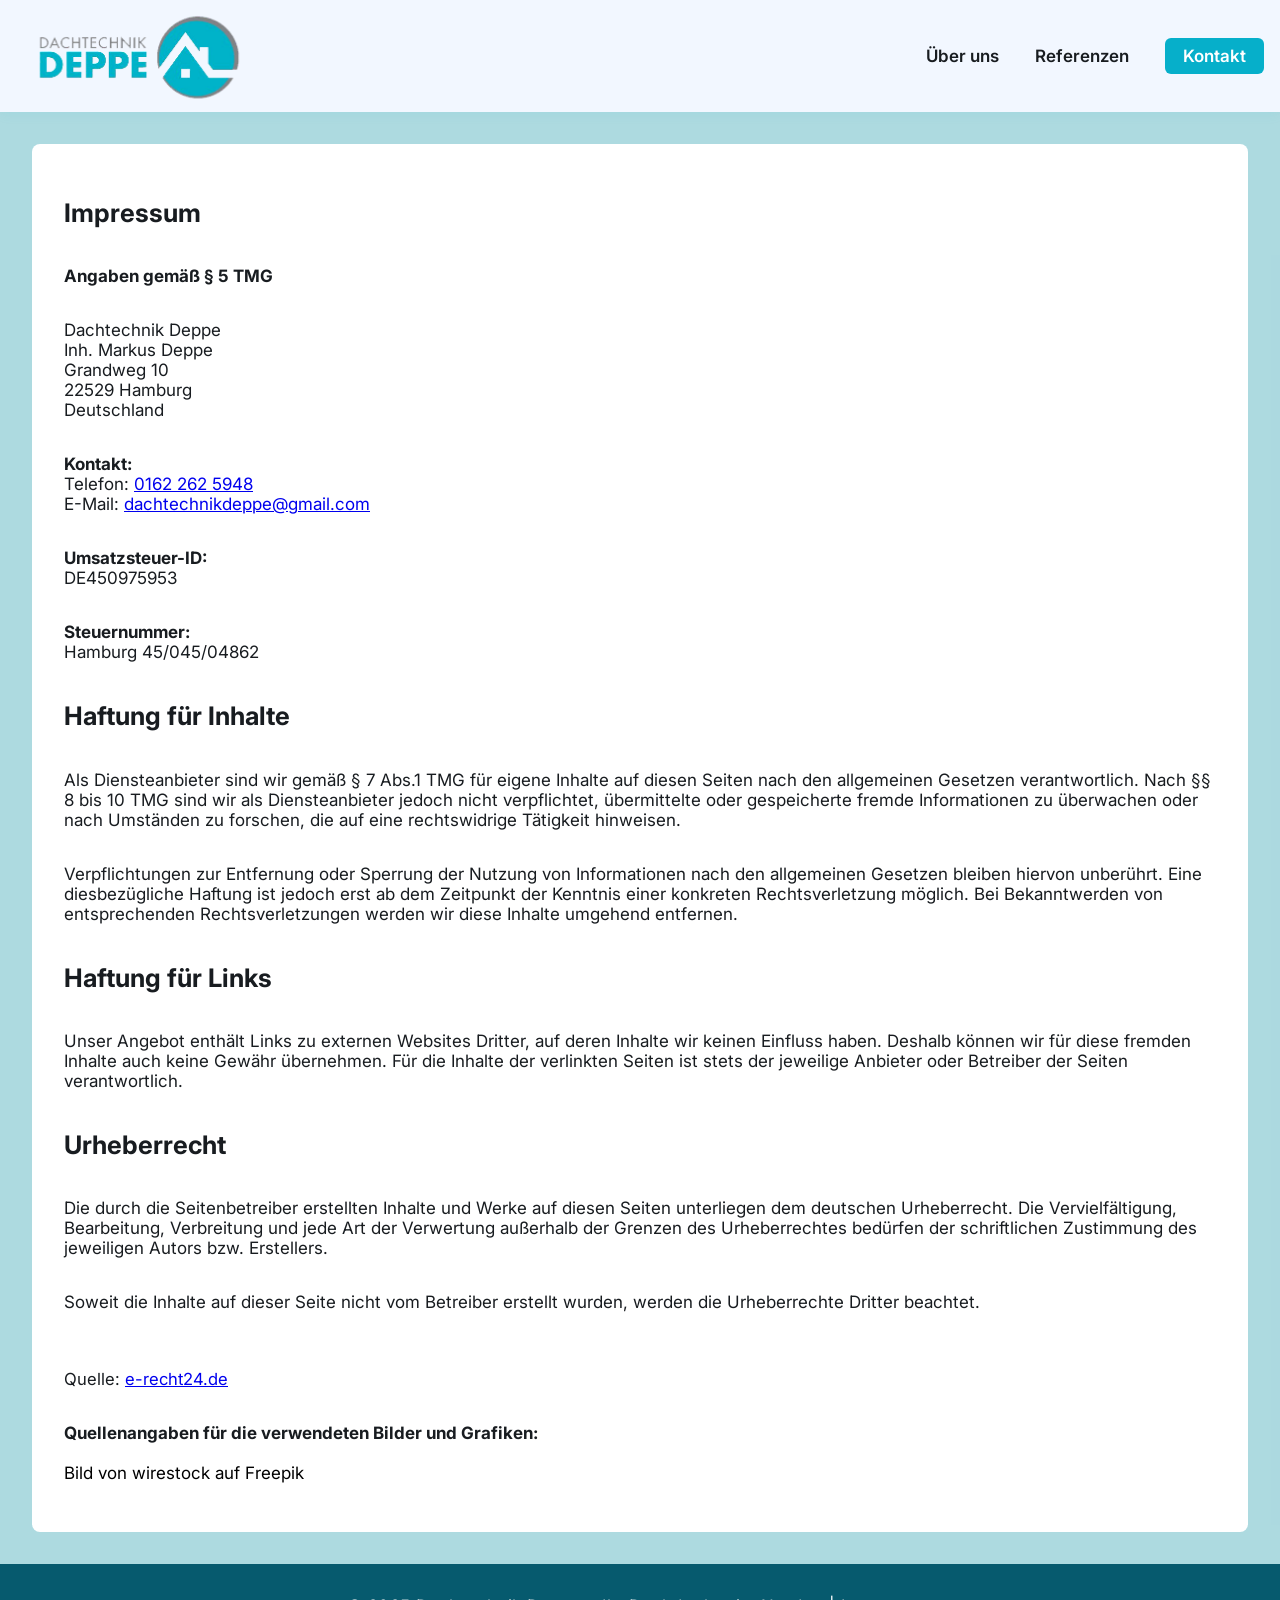
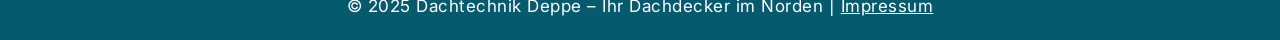
<file: impressum (11.11.2025 16-31-41).html>
<!DOCTYPE html>
<html lang="de">

<head>
  <meta charset="UTF-8" />
  <meta name="viewport" content="width=device-width, initial-scale=1.0" />
  <title>Impressum – Dachtechnik Deppe</title>
  <link rel="stylesheet" href="style.css" />
  <link href="https://fonts.googleapis.com/css?family=Inter:400,600,700&display=swap" rel="stylesheet" />
  <script src="./script.js" defer></script>
</head>

<body class="body-impressum">
  <nav class="navbar">
    <div class="navbar-logo">
      <img loading="lazy" class="deppe-logo" src="img/Mittel (deppe-logo).png" alt="Dachtechnik Deppe">
    </div>
    <ul class="navbar-links">
      <li><a href="index.html#about-us">Über uns</a></li>
      <li><a href="index.html#referenzen">Referenzen</a></li>
      <li><a href="index.html#kontakt" class="nav-cta">Kontakt</a></li>
    </ul>
  </nav>
  <header>
    <section class="hero-impressum">
      <div class="hero-content-impressum" style="margin-top:0;">
        <h1>Impressum</h1>
        <p><strong>Angaben gemäß § 5 TMG</strong></p>
        <p>
          Dachtechnik Deppe<br>
          Inh. Markus Deppe<br>
          Grandweg 10<br>
          22529 Hamburg<br>
          Deutschland
        </p>
        <p>
          <strong>Kontakt:</strong><br>
          Telefon: <a href="tel:+491622625948">0162 262 5948</a><br>
          E-Mail: <a href="mailto:dachtechnikdeppe@gmail.com">dachtechnikdeppe@gmail.com</a>
        </p>
        <p>
          <strong>Umsatzsteuer-ID:</strong><br>
          DE450975953
        </p>
        <p>
          <strong>Steuernummer:</strong><br>
          Hamburg 45/045/04862
        </p>
        <h2>Haftung für Inhalte</h2>
        <p>
          Als Diensteanbieter sind wir gemäß § 7 Abs.1 TMG für eigene Inhalte auf diesen Seiten nach den allgemeinen
          Gesetzen verantwortlich. Nach §§ 8 bis 10 TMG sind wir als Diensteanbieter jedoch nicht verpflichtet,
          übermittelte oder gespeicherte fremde Informationen zu überwachen oder nach Umständen zu forschen, die auf
          eine rechtswidrige Tätigkeit hinweisen.
        </p>
        <p>
          Verpflichtungen zur Entfernung oder Sperrung der Nutzung von Informationen nach den allgemeinen Gesetzen
          bleiben hiervon unberührt. Eine diesbezügliche Haftung ist jedoch erst ab dem Zeitpunkt der Kenntnis einer
          konkreten Rechtsverletzung möglich. Bei Bekanntwerden von entsprechenden Rechtsverletzungen werden wir diese
          Inhalte umgehend entfernen.
        </p>
        <h2>Haftung für Links</h2>
        <p>
          Unser Angebot enthält Links zu externen Websites Dritter, auf deren Inhalte wir keinen Einfluss haben. Deshalb
          können wir für diese fremden Inhalte auch keine Gewähr übernehmen. Für die Inhalte der verlinkten Seiten ist
          stets der jeweilige Anbieter oder Betreiber der Seiten verantwortlich.
        </p>
        <h2>Urheberrecht</h2>
        <p>
          Die durch die Seitenbetreiber erstellten Inhalte und Werke auf diesen Seiten unterliegen dem deutschen
          Urheberrecht. Die Vervielfältigung, Bearbeitung, Verbreitung und jede Art der Verwertung außerhalb der Grenzen
          des Urheberrechtes bedürfen der schriftlichen Zustimmung des jeweiligen Autors bzw. Erstellers.
        </p>
        <p>
          Soweit die Inhalte auf dieser Seite nicht vom Betreiber erstellt wurden, werden die Urheberrechte Dritter
          beachtet.
        </p>
        <p style="margin-top:40px;font-size:0.98em;">
          Quelle: <a href="https://www.e-recht24.de" target="_blank" rel="noopener">e-recht24.de</a>
        </p>
        <p>
          <strong>Quellenangaben für die verwendeten Bilder und Grafiken:</strong><br>
          <a class="impressum-quellangaben"
            href="https://de.freepik.com/fotos-kostenlos/vertikale-nahaufnahme-des-niedrigen-winkels-des-schwarzen-daches-eines-gebaeudes_9931749.htm"><br>Bild
            von wirestock auf Freepik</a>
        </p>
      </div>

    </section>
  </header>

  <footer class="footer">
    <div>
      &copy; 2025 Dachtechnik Deppe – Ihr Dachdecker im Norden |
      <a href="impressum.html">Impressum</a>
    </div>
  </footer>
</body>

</html>
</file>
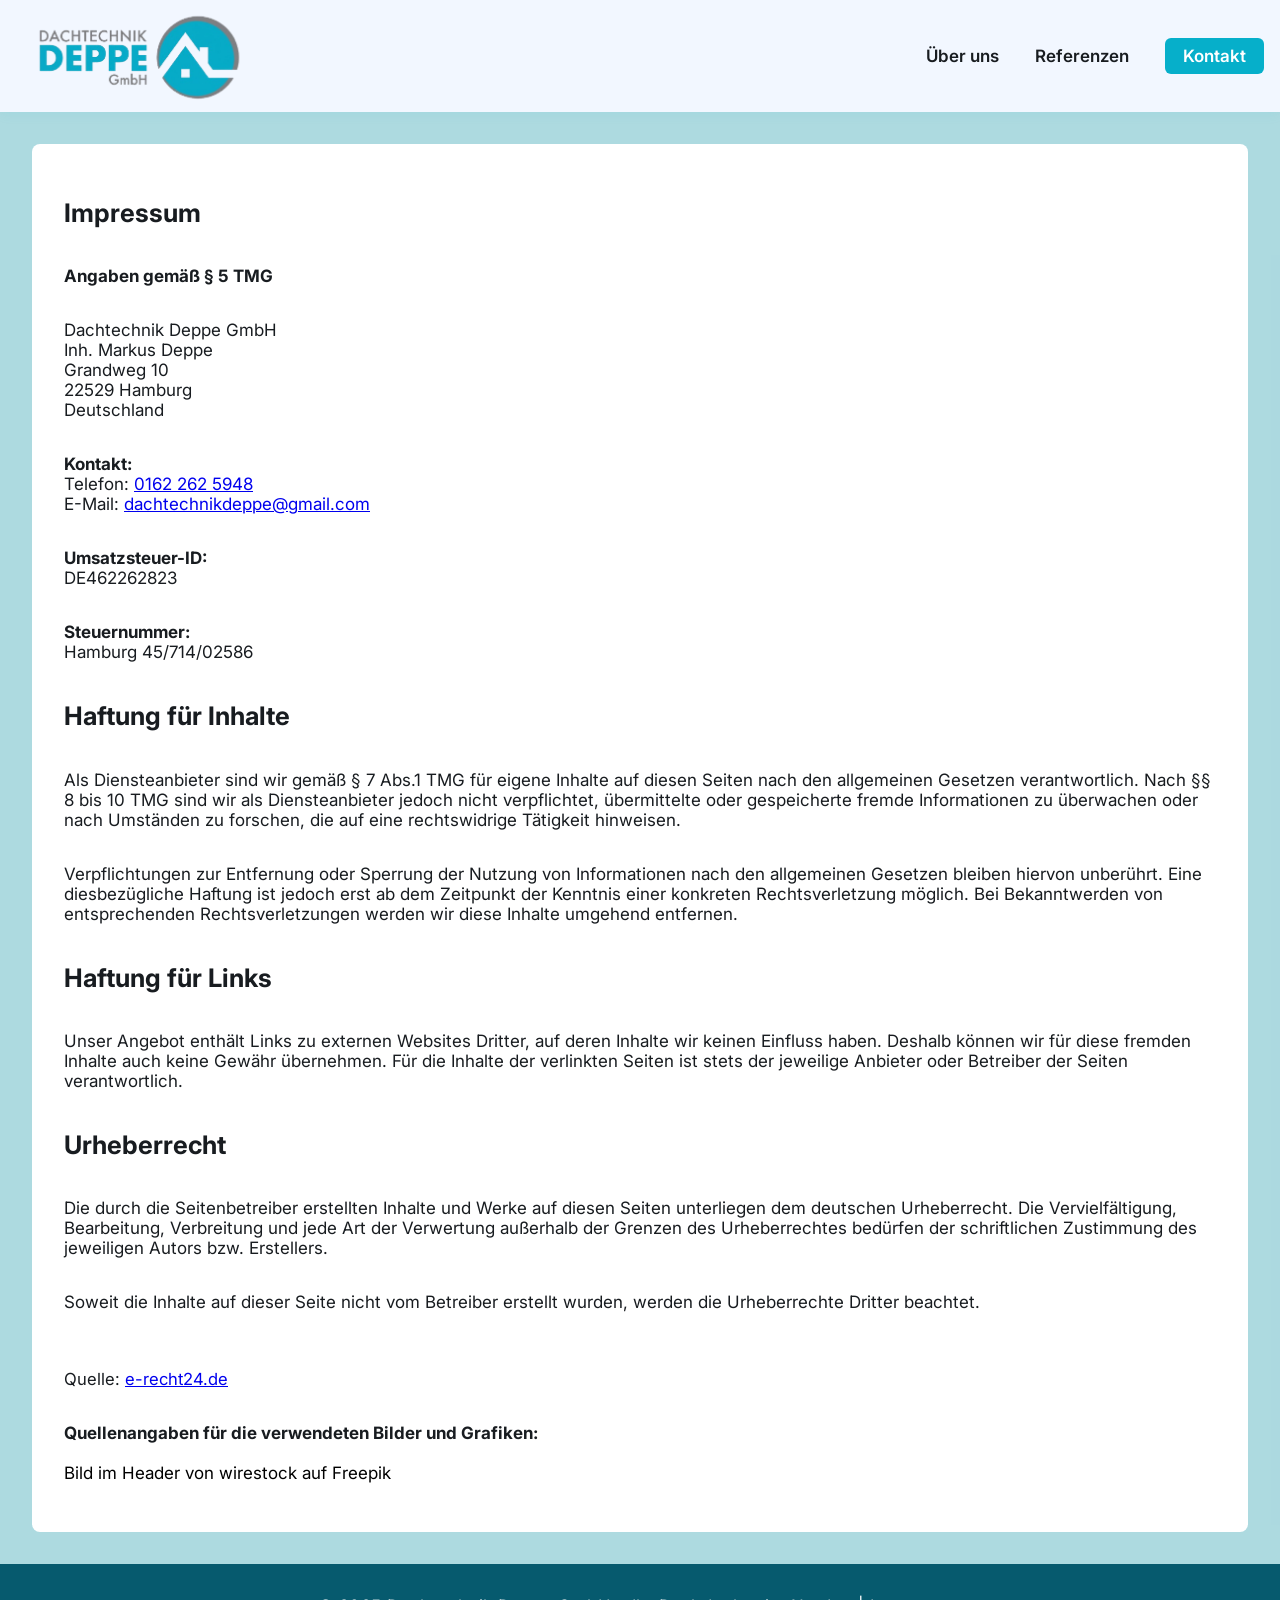
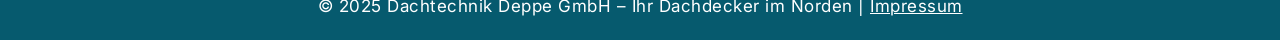
<file: impressum.html>
<!DOCTYPE html>
<html lang="de">

<head>
  <meta charset="UTF-8" />
  <meta name="viewport" content="width=device-width, initial-scale=1.0" />
  <title>Impressum – Dachtechnik Deppe</title>
  <link rel="stylesheet" href="style.css" />
  <link href="https://fonts.googleapis.com/css?family=Inter:400,600,700&display=swap" rel="stylesheet" />
  <script src="./script.js" defer></script>
  <link rel="icon" type="image/png" href="/favicon-96x96.png" sizes="96x96" />
  <link rel="icon" type="image/svg+xml" href="/favicon.svg" />
  <link rel="shortcut icon" href="/favicon.ico" />
  <link rel="apple-touch-icon" sizes="180x180" href="/apple-touch-icon.png" />
  <meta name="apple-mobile-web-app-title" content="Dach Deppe" />
  <link rel="manifest" href="/site.webmanifest" />
</head>

<body class="body-impressum">
  <nav class="navbar">
    <div class="navbar-logo">
      <img loading="lazy" class="deppe-logo" src="img/deppe_gmbh_logo_2026.png" alt="Dachtechnik Deppe">
    </div>
    <ul class="navbar-links">
      <li><a href="index.html#about-us">Über uns</a></li>
      <li><a href="index.html#referenzen">Referenzen</a></li>
      <li><a href="index.html#kontakt" class="nav-cta">Kontakt</a></li>
    </ul>
  </nav>
  <header>
    <section class="hero-impressum">
      <div class="hero-content-impressum" style="margin-top:0;">
        <h1>Impressum</h1>
        <p><strong>Angaben gemäß § 5 TMG</strong></p>
        <p>
          Dachtechnik Deppe GmbH<br>
          Inh. Markus Deppe<br>
          Grandweg 10<br>
          22529 Hamburg<br>
          Deutschland
        </p>
        <p>
          <strong>Kontakt:</strong><br>
          Telefon: <a href="tel:+491622625948">0162 262 5948</a><br>
          E-Mail: <a href="mailto:dachtechnikdeppe@gmail.com">dachtechnikdeppe@gmail.com</a>
        </p>
        <p>
          <strong>Umsatzsteuer-ID:</strong><br>
          DE462262823
        </p>
        <p>
          <strong>Steuernummer:</strong><br>
          Hamburg 45/714/02586
        </p>
        <h2>Haftung für Inhalte</h2>
        <p>
          Als Diensteanbieter sind wir gemäß § 7 Abs.1 TMG für eigene Inhalte auf diesen Seiten nach den allgemeinen
          Gesetzen verantwortlich. Nach §§ 8 bis 10 TMG sind wir als Diensteanbieter jedoch nicht verpflichtet,
          übermittelte oder gespeicherte fremde Informationen zu überwachen oder nach Umständen zu forschen, die auf
          eine rechtswidrige Tätigkeit hinweisen.
        </p>
        <p>
          Verpflichtungen zur Entfernung oder Sperrung der Nutzung von Informationen nach den allgemeinen Gesetzen
          bleiben hiervon unberührt. Eine diesbezügliche Haftung ist jedoch erst ab dem Zeitpunkt der Kenntnis einer
          konkreten Rechtsverletzung möglich. Bei Bekanntwerden von entsprechenden Rechtsverletzungen werden wir diese
          Inhalte umgehend entfernen.
        </p>
        <h2>Haftung für Links</h2>
        <p>
          Unser Angebot enthält Links zu externen Websites Dritter, auf deren Inhalte wir keinen Einfluss haben. Deshalb
          können wir für diese fremden Inhalte auch keine Gewähr übernehmen. Für die Inhalte der verlinkten Seiten ist
          stets der jeweilige Anbieter oder Betreiber der Seiten verantwortlich.
        </p>
        <h2>Urheberrecht</h2>
        <p>
          Die durch die Seitenbetreiber erstellten Inhalte und Werke auf diesen Seiten unterliegen dem deutschen
          Urheberrecht. Die Vervielfältigung, Bearbeitung, Verbreitung und jede Art der Verwertung außerhalb der Grenzen
          des Urheberrechtes bedürfen der schriftlichen Zustimmung des jeweiligen Autors bzw. Erstellers.
        </p>
        <p>
          Soweit die Inhalte auf dieser Seite nicht vom Betreiber erstellt wurden, werden die Urheberrechte Dritter
          beachtet.
        </p>
        <p style="margin-top:40px;font-size:0.98em;">
          Quelle: <a href="https://www.e-recht24.de" target="_blank" rel="noopener">e-recht24.de</a>
        </p>
        <p>
          <strong>Quellenangaben für die verwendeten Bilder und Grafiken:</strong><br>
          <a class="impressum-quellangaben"
            href="https://de.freepik.com/fotos-kostenlos/vertikale-nahaufnahme-des-niedrigen-winkels-des-schwarzen-daches-eines-gebaeudes_9931749.htm"><br>Bild im Header
            von wirestock auf Freepik</a>
        </p>
      </div>

    </section>
  </header>

  <footer class="footer">
    <div>
      &copy; 2025 Dachtechnik Deppe GmbH – Ihr Dachdecker im Norden |
      <a href="impressum.html">Impressum</a>
    </div>
  </footer>
</body>

</html>
</file>
<file: style.css>
:root {
  --hauptfarbe: rgb(6, 175, 202);
  --hauptfarbe-dunkel: rgb(0, 140, 160);
  --hauptfarbe-hell: rgb(255, 255, 255);
  --bg-hell: #f7fbfc;
  --bg-section: #fff;
  --bg-footer: #065a6e;
  --text: #181c20;
  --text-light: #fff;
  --shadow: 0 4px 24px rgba(6, 175, 202, 0.08);
  --radius: 14px;
  --transition: 0.2s;
}

html {
  scroll-behavior: smooth;
}

body {
  font-family: "Inter", Arial, sans-serif;
  font-size: 17px;
  color: var(--text);
  background: var(--bg-hell);
  margin: 0;
  padding: 0;
}

.header {
  height: 90vh;
  position: relative;
  background-image: url("img/head_bg_pic_roof.jpg");
  background-size: cover;
  background-position: center;
  background-repeat: no-repeat;
}

.header::before {
  content: "";
  position: absolute;
  inset: 0;
  background: rgba(255, 255, 255, 0.4);
  z-index: 0;
}

.header > * {
  position: relative;
  z-index: 1;
}

.navbar {
  height: 112px;
  display: flex;
  align-items: center;
  justify-content: space-between;
  padding: 0 16px;
  background: rgb(242, 247, 255);
  box-shadow: 0 2px 12px rgba(6, 175, 202, 0.07);
  position: sticky;
  top: 0;
  z-index: 200;
  transition: height 0.6s cubic-bezier(0.4,0,0.2,1), padding 0.6s cubic-bezier(0.4,0,0.2,1);
  overflow: hidden; /* WICHTIG für smoothes Verkleinern */
}

.navbar-logo {
  font-weight: 700;
  font-size: 1.3em;
  letter-spacing: 1px;
  color: var(--hauptfarbe-dunkel);
}

.deppe-logo {
  height: 160px;
  transition: height 0.6s cubic-bezier(0.4,0,0.2,1);
  display: block;
  object-fit: contain;
}

.deppe-logo.logo-small {
  height: 120px !important;
}

.navbar-links {
  list-style: none;
  display: flex;
  gap: 36px;
  margin: 0;
  padding: 0;
}

.navbar-links a {
  color: var(--text);
  text-decoration: none;
  font-weight: 600;
  font-size: 1em;
  padding: 8px 0;
  border-bottom: 2px solid transparent;
  transition: border var(--transition), color var(--transition);
}

.navbar-links a:hover,
.navbar-links .nav-cta {
  color: var(--hauptfarbe);
  border-bottom: 2px solid var(--hauptfarbe);
}

.nav-cta {
  color: #fff !important;
  background: var(--hauptfarbe);
  border-radius: 6px;
  padding: 8px 18px !important;
  border: none !important;
  transition: background var(--transition), color var(--transition);
}

.nav-cta:hover {
  background: var(--hauptfarbe-dunkel);
  color: #fff !important;
}

.navbar.navbar-small {
  height: 80px !important;
  padding: 0 3vw !important;
}

.hero {
  display: flex;
  align-items: flex-start;
  justify-content: center;
  min-height: 60vh;
  padding: 12vw;
  position: relative;
}

.hero-content {
  background: rgba(255, 255, 255, 0.95);
  padding: 32px;
  border-radius: var(--radius);
  box-shadow: var(--shadow);
  min-height: auto;
  margin-top: 64px;
  margin: 0 80px 0 80px;
  width: 900px;
}

.hero-content h1 {
  font-size: 2.333em;
  font-weight: 700;
  margin: 0 0 18px 0;
  color: var(--text);
}
.hero-content h2 {
  font-size: 1.2em;
  font-weight: 600;
  color: rgb(0, 140, 160,0.7);
}

.hero-content p {
  font-size: 1.125em;
  margin: 0 0 32px 0;
  color: var(--text);
  line-height: 1.5;
  padding-top: 16px;
}

.btn-primary {
  display: inline-block;
  background: var(--hauptfarbe);
  color: #fff;
  border: none;
  border-radius: 8px;
  font-size: 1.1em;
  font-weight: 600;
  padding: 12px 32px;
  text-decoration: none;
  box-shadow: 0 4px 16px rgba(6, 175, 202, 0.13);
  transition: background var(--transition);
  cursor: pointer;
}

.btn-primary:hover {
  background: var(--hauptfarbe-dunkel);
}

.btn-outline {
  display: inline-block;
  background: none;
  border: 2px solid var(--hauptfarbe);
  color: var(--hauptfarbe);
  border-radius: 8px;
  padding: 10px 28px;
  font-size: 1em;
  font-weight: 600;
  margin-top: 24px;
  text-decoration: none;
  transition: background var(--transition), color var(--transition);
  cursor: pointer;
}

.btn-outline:hover {
  background: var(--hauptfarbe);
  color: #fff;
}

main {
  width: 100%;
  margin: 0 auto;
}

.about-services {
  display: flex;
  gap: 48px;
  justify-content: center;
  flex-direction: column;
  align-items: center;
  padding: 80px 5vw 24px 5vw;
  background: rgba(215, 215, 215, 0.456);
  /* rgb(6, 90, 110, 0.75) */
}

.about p {
  line-height: 32px;
  text-wrap: balance;
}

.about,
.services {
  background: var(--bg-section);
  border-radius: var(--radius);
  box-shadow: var(--shadow);
  padding: 60px 32px;
  flex: 1 1 340px;
  /* min-width: 280px;
  max-width: 500px; */
  width: 100%;
  display: flex;
  flex-direction: column;
  align-items: flex-start;
}
.services {
  display: flex;
}

.service-row {
  width: 100%;
  display: flex;
  justify-content: space-evenly;
}

.about h2,
.services h2 {
  color: var(--hauptfarbe-dunkel);
  margin-top: 0;
}

.service-list {
  width: 100%;
  display: flex;
  flex-direction: column;
  justify-content: center;
  align-items: center;
  gap: 28px;
  margin-top: 18px;
}

.service-list p {
  line-height: 24px;
}

.service-card {
  display: flex;
  align-items: center;
  width: 500px;
  gap: 18px;
  background: #f7fbfc;
  border-radius: 8px;
  padding: 18px 18px 14px 18px;
  box-shadow: 0 2px 8px rgba(6, 175, 202, 0.3);
}

.service-icon {
  font-size: 2em;
  margin-top: 2px;
}

.service-card h3 {
  margin: 0 0 6px 0;
  color: var(--hauptfarbe);
  font-size: 1.1em;
}

.service-card p {
  margin: 0;
  color: var(--text);
  font-size: 1em;
}

.references-section {
  background: rgba(215, 215, 215, 0.456);
  padding: 80px 0 80px 0;
  text-align: center;
}

.references-section h2 {
  color: var(--hauptfarbe-dunkel);
  margin-top: 0;
  margin-bottom: 80px;
}

.references-list {
  display: flex;
  justify-content: center;
  gap: 36px;
  padding: 0 32px;
  /* flex-wrap: wrap; */
}

.margin-top-40px {
  margin-top: 40px;
}

.reference-card {
  background: #fff;
  border-radius: var(--radius);
  box-shadow: var(--shadow);
  width: 33%;
  height: auto;
  overflow: hidden;
  text-align: left;
  transition: transform 0.18s, box-shadow 0.18s;
  display: flex;
  flex-direction: column;
}

.reference-card:hover {
  transform: translateY(-6px) scale(1.03);
  box-shadow: 0 8px 32px rgba(6, 175, 202, 0.13);
}

.reference-card img {
  width: 100%;
  height: 350px;
  object-fit: cover;
  border-bottom: 3px solid var(--hauptfarbe);
  display: block;
}

.reference-card > div {
  padding: 22px 22px 18px 22px;
  display: flex;
  flex-direction: column;
  gap: 8px;
}

.reference-card h4 {
  margin: 0 0 6px 0;
  color: var(--hauptfarbe);
  font-size: 1.13em;
  font-weight: 700;
  letter-spacing: 0.2px;
}

.reference-card p {
  margin: 0;
  color: var(--text);
  font-size: 1em;
  line-height: 1.6;
}

.contact-section {
  background: rgba(215, 215, 215, 0.456);
  padding-bottom: 60px;
  text-align: center;
}

.contact-section h2 {
  color: var(--hauptfarbe-dunkel);
  margin: 0;
  padding-bottom: 60px;
}

.contact-form {
  display: flex;
  flex-direction: column;
  align-items: center;
  gap: 18px;
  margin-bottom: 32px;
}

.form-row {
  display: flex;
  gap: 18px;
  width: 100%;
  max-width: 700px;
}

.contact-form input,
.contact-form textarea {
  width: 100%;
  max-width: 340px;
  padding: 12px;
  border-radius: 8px;
  border: 1.5px solid #d0eaf0;
  font-size: 1em;
  color: var(--text);
  background: #f7fbfc;
  transition: border var(--transition);
  font-family: inherit;
}

.contact-form input:focus,
.contact-form textarea:focus {
  outline: none;
  border: 2px solid var(--hauptfarbe);
}

.contact-info {
  color: var(--text);
  font-size: 1em;
  margin-top: 12px;
}

.contact-info strong {
  color: var(--hauptfarbe-dunkel);
}

.phonenumber {
  text-decoration: none;
  color: rgba(66, 14, 196, 0.87);
}

.footer {
  background: var(--bg-footer);
  color: #fff;
  text-align: center;
  padding: 32px 0 24px 0;
  font-size: 1em;
  letter-spacing: 0.5px;
}

.footer a {
  color: #fff;
  text-decoration: underline;
  transition: color var(--transition);
}

.footer a:hover {
  color: var(--hauptfarbe);
}
.image-row {
  display: flex;
  gap: 24px;
  justify-content: center;
  margin: 48px 0 0 0;
}
.row-img {
  width: 250px;
  height: 300px;
  object-fit: cover;
  border-radius: 8px;
  box-shadow: 0 2px 8px rgba(6,175,202,0.13);
  cursor: pointer;
  transition: transform 0.2s;
}
.row-img:hover {
  transform: scale(1.04);
}
.img-overlay {
  display: none;
  position: fixed;
  top: 0; left: 0;
  width: 100vw; height: 100vh;
  background: rgba(0,0,0,0.8);
  z-index: 99999;
  align-items: center;
  justify-content: center;
  flex-direction: column;
}
.img-overlay.active {
  display: flex;
}
.img-overlay img {
  max-width: 90vw;
  max-height: 90vh;
  border-radius: 12px;
  box-shadow: 0 4px 32px rgba(0,0,0,0.3);
}
.close-overlay {
  position: absolute;
  top: 32px;
  right: 48px;
  background: #06afca;
  color: #fff;
  border: none;
  border-radius: 6px;
  padding: 12px 24px;
  font-size: 1.2em;
  cursor: pointer;
}

.custom-slider {
  display: none;
}
.slider-img-wrapper {
  width: 250px;
  height: 300px;
  display: flex;
  align-items: center;
  justify-content: center;
  overflow: hidden;
  border-radius: 8px;
  box-shadow: 0 2px 8px rgba(6,175,202,0.13);
  background: rgba(215, 215, 215, 0.456);
  transition: width 0.2s, height 0.2s;
}
.slider-single-img {
  width: 100%;
  height: 100%;
  object-fit: cover;
  border-radius: 8px;
  cursor: pointer;
  user-select: none;
  transition: transform 0.4s cubic-bezier(0.4,0,0.2,1);
}
.slider-arrow {
  background: var(--hauptfarbe, #06afca);
  color: #fff;
  border: none;
  border-radius: 50%;
  width: 44px;
  height: 44px;
  font-size: 2em;
  cursor: pointer;
  transition: background 0.2s, opacity 0.2s;
  box-shadow: 0 2px 8px rgba(6,175,202,0.13);
  opacity: 1;
}








/* IMPRESSUM */
.hero-impressum {
  height: auto;
  background-color: rgb(0, 140, 160,0.3);
  padding-top: 32px;
  padding-bottom: 32px;
}
.hero-content-impressum {
  display: flex;
  flex-direction: column;
  justify-content: center;
  margin-left: 32px;
  margin-right: 32px;
  background-color: white;
  padding: 32px;
  border-radius: 8px;
}
.impressum-quellangaben {
  text-decoration: none;
  color: black;
}
.slider-arrow:disabled {
  opacity: 0.4;
  cursor: not-allowed;
}













.overlay-description {
  color: #fff;
  font-size: 0.8em;
  line-height: 20px;
  margin-top: 24px;
  text-align: center;
  max-width: 90vw;
  background: rgba(0,0,0,0.4);
  padding: 12px 18px;
  border-radius: 8px;
}












/* iPhone 15 Pro & kleine Smartphones */
@media (max-width: 700px) {
  html, body {
    font-size: 16px !important;
    padding: 0;
    margin: 0;
    background: var(--bg-hell);
  }
  .navbar {
    height: 64px;
    padding: 0 16px;
    justify-content: center;
    box-shadow: none;
    background: rgba(242,247,255,0.98);
  }
  .navbar.navbar-small {
    height: 64px !important;
  }
  .navbar-logo {
    display: flex !important;
    justify-content: center;
    align-items: center;
    width: 100%;
  }
  .deppe-logo {
    height: 96px !important;
    margin: 0 auto;
    display: block;
  }
  .deppe-logo.logo-small {
    height: 96px !important;
  }
  .navbar-links,
  .nav-cta {
    display: none !important;
  }
  .header {
    /* min-height: unset; */
    height: 80vh;
    padding: 0;
    background-size: cover;
    background-position: center;
  }
  .hero {
    flex-direction: column;
    align-items: center;
    padding: 6vw 0 2vw 0;
    /* min-height: unset; */
    height: 50vh;
  }
  .hero-content {
    width: 80%;
    margin: 0;
    padding: 14px ;
    font-size: 1em;
    text-align: center;
    border-radius: 10px;
  }
  .hero-content h1 {
    font-size: 2em;
    margin-bottom: 10px;
  }
  .hero-content p {
    font-size: 1em;
    margin-bottom: 18px;
  }
  .btn-primary, .btn-outline {
    width: 100%;
    font-size: 1em;
    padding: 10px 0;
    margin-top: 8px;
  }
  .about-services {
    flex-direction: column;
    gap: 10px;
    padding: 18px 16px 32px 16px;
    align-items: center;
  }
  .about, .services {
    padding: 14px 4px;
    font-size: 0.98em;
    align-items: center;
    text-align: center;
    min-width: unset;
    max-width: 100%;
  }
  .about p {
    line-height: 22px;
    text-wrap: balance;
    padding: 0 8px;
  }
  .service-row {
    display: flex;
    flex-direction: column;
  }
  .service-list {
    gap: 32px;
  }
  .service-left {
    margin-bottom: 6px;
  }
  .service-right {
    margin-top: 6px;
  }
  .service-card {
    width: 90%;
    padding: 8px 4px 8px 4px;
    gap: 4px;
    align-items: center;
    text-align: center;
  }
  .service-icon {
    font-size: 1.2em;
  }
  .references-section {
    padding: 18px 0 18px 0;
  }
  .references-section h2 {
    margin-bottom: 18px;
    font-size: 1.8em;
  }
  .references-list {
    flex-direction: column;
    gap: 40px;
    padding: 32px;
    align-items: center;
  }
  .reference-card {
    width: 100%;
    height: auto
  }
  .reference-card img {
    height: 140px;
    width: 100%;
    object-fit: cover;
  }
  .reference-card > div {
    padding: 16px 8px 16px 8px;
    gap: 2px;
  }
  .reference-card h4 {
    display: flex;
    font-size: 0.98em;
    justify-content: center;
    text-align: center;
  }
  .reference-card p {
    display: flex;
    font-size: 0.95em;
    justify-content: center;
    text-align: center;
    padding-bottom: 8px;
  }
  .contact-section {
    display: flex;
    flex-direction: column;
    justify-content: center;
    padding-left: 32px;
    padding-right: 32px;
    box-sizing: border-box;
    width: 100%;
  }
  .contact-section h2 {
    font-size: 1.5em;
  }
  .contact-form {
    width: 100%;
    max-width: 400px;
    margin: 0 auto;
    display: flex;
    flex-direction: column;
    align-items: center;
  }
  .contact-form .form-row {
    width: 100%;
    display: flex;
    flex-direction: column;
    align-items: center;
    margin-bottom: 16px;
  }
  .contact-form input,
  .contact-form textarea {
    width: 100%;
    max-width: 100%;
    box-sizing: border-box;
    margin: 0;
    display: block;
  }
  .btn-primary,
  .btn-outline {
    width: 100%;
    font-size: 1em;
    padding: 8px 0;
    margin-top: 6px;
  }
  .contact-info {
    font-size: 0.95em;
    text-align: center;
  }
  .footer {
    padding: 10px 0 8px 0;
    font-size: 0.95em;
    text-align: center;
  }
  .image-row {
    display: flex;
    flex-direction: row;
    gap: 12px;
    overflow-x: auto;
    overflow-y: hidden;
    scroll-snap-type: x mandatory;
    -webkit-overflow-scrolling: touch;
    margin: 24px 0 0 0;
    padding-bottom: 12px;
  }
  .row-img {
    width: 80vw;
    min-width: 80vw;
    max-width: 90vw;
    height: 180px;
    border-radius: 8px;
    scroll-snap-align: center;
    flex-shrink: 0;
  }
  .custom-slider {
    padding-top: 40px;
    padding-bottom: 40px;
    gap: 8px;
    display: flex;
    align-items: center;
    justify-content: center;
    background: rgba(215, 215, 215, 0.456);
  }
  .slider-img-wrapper {
    width: 65vw;
    max-width: 98vw;
    height: auto;
    aspect-ratio: 5/6;
    background: (215, 215, 215, 0.456);
  }
  .slider-single-img {
    height: auto;
    aspect-ratio: 5/6;
  }
}




/* iPad Pro 11" (834px x 1194px) – großzügiges Layout */
@media (min-width: 700px) and (max-width: 1200px) {
  .body {
    padding: 0;
  }
  .navbar {
    height: 90px;
    padding: 0 16px;
  }
  .deppe-logo {
    height: 64px;
  }
  .deppe-logo.logo-small {
    height: 64px;
  }
  .hero-content {
    width: 80vw;
    min-width: 0;
    margin: 0 20px;
    padding: 32px 24px;
    font-size: 1.1em;
  }
  .about-services {
    gap: 32px;
    padding: 60px 3vw 0px 3vw;
  }
    .service-left {
    margin-bottom: 6px;
  }
  .service-right {
    margin-top: 6px;
  }
    .service-row {
    display: flex;
    flex-direction: column;
  }
  .service-card {
    width: 90%;
  }
  .about, .services {
    padding: 32px 18px;
    max-width: 700px;
  }
  .references-list {
    gap: 24px;
    padding: 0 12px;
  }
  .reference-card {
    width: 33%;
    height: auto;
  }
}
</file>
